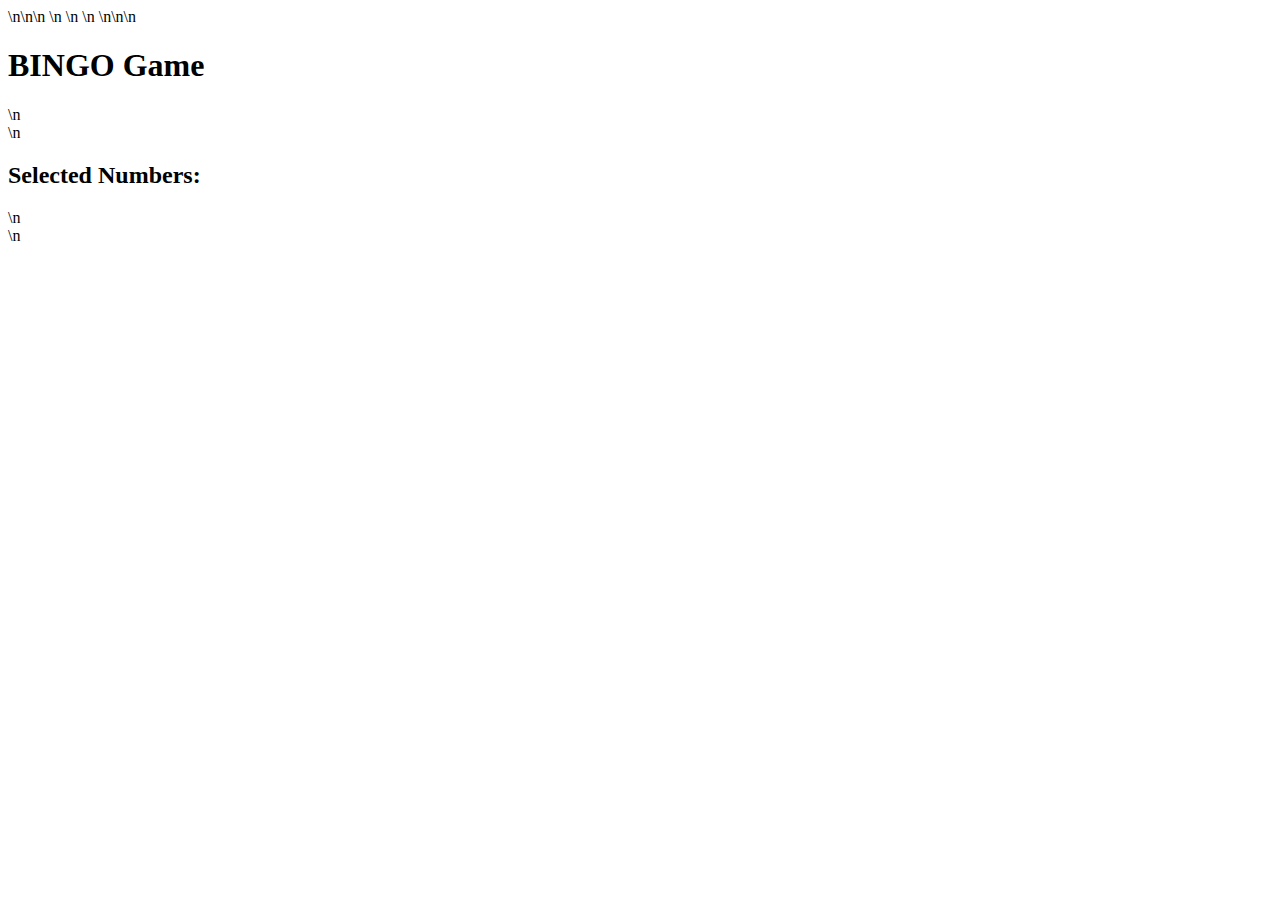
<file: index.html>
<!DOCTYPE html>\n<html lang="en">\n<head>\n    <meta charset="UTF-8">\n    <meta name="viewport" content="width=device-width, initial-scale=1.0">\n    <title>BINGO Game</title>\n    <style>\n        body { font-family: Arial, sans-serif; display: flex; flex-direction: column; align-items: center; }\n        #grid { display: grid; grid-template-columns: repeat(15, 1fr); gap: 10px; margin: 20px; }\n        .number { width: 60px; height: 60px; line-height: 60px; text-align: center; border: 1px solid #ccc; border-radius: 5px; font-size: 24px; }\n        #selected-numbers { margin-top: 20px; }\n    </style>\n</head>\n<body>\n    <h1>BINGO Game</h1>\n    <div id="grid"></div>\n    <h2>Selected Numbers:</h2>\n    <div id="selected-numbers"></div>\n    <script>\n        const grid = document.getElementById('grid');\n        const selectedNumbersDiv = document.getElementById('selected-numbers');\n        let selectedNumbers = [];\n        \n        // Create number grid\n        for (let i = 1; i <= 75; i++) {\n            const numberDiv = document.createElement('div');\n            numberDiv.className = 'number';\n            numberDiv.innerText = i;\n            numberDiv.addEventListener('click', () => {\n                if (!selectedNumbers.includes(i)) {\n                    selectedNumbers.push(i);\n                    numberDiv.style.backgroundColor = '#f00'; // highlighting selected number\n                    updateSelectedNumbers();\n                }\n            });\n            grid.appendChild(numberDiv);\n        }\n        \n        function updateSelectedNumbers() {\n            selectedNumbersDiv.innerText = selectedNumbers.join(', ');\n        }\n    <\/script>\n</body>\n</html>
</file>
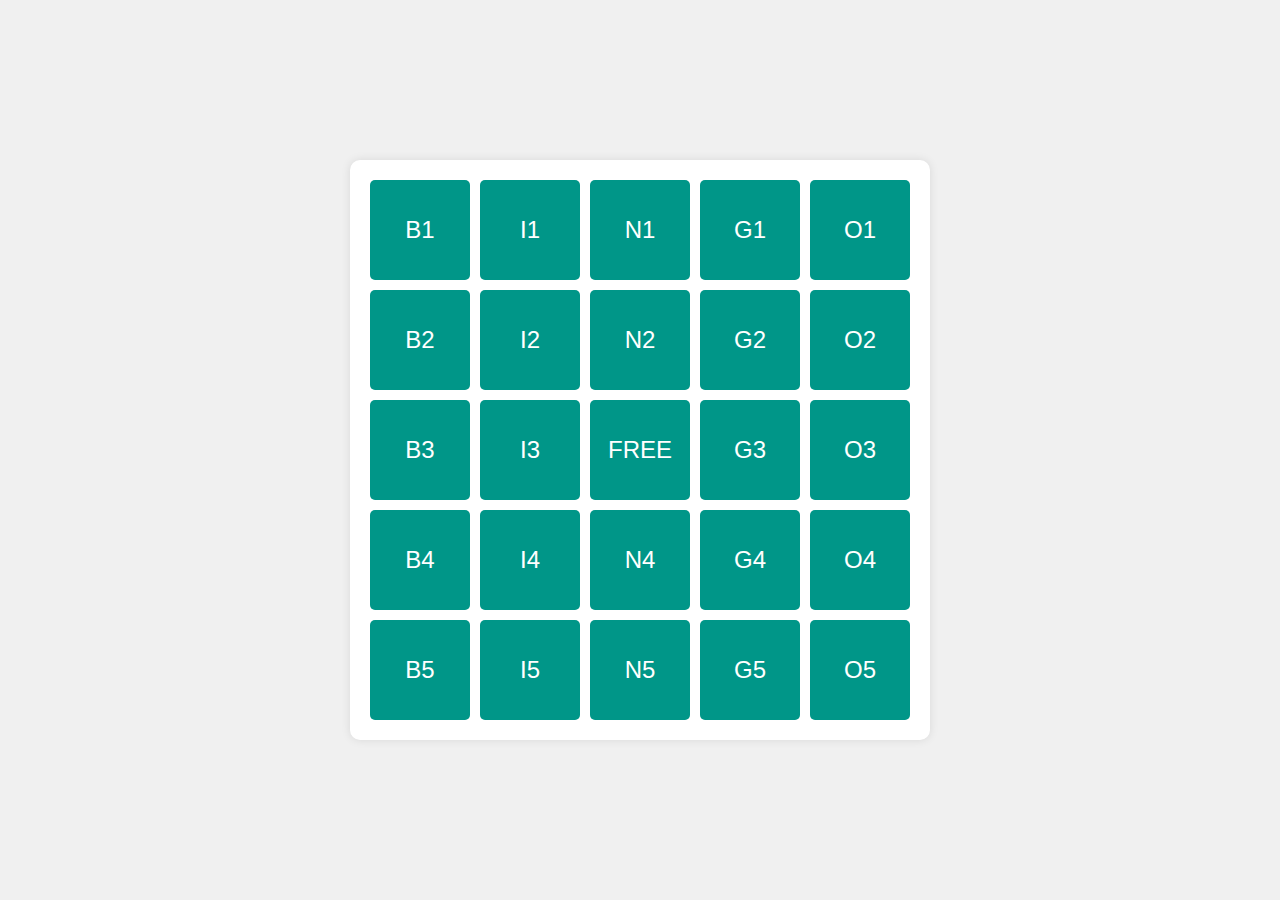
<file: bingo.html.html>
<!DOCTYPE html>
<html lang="en">
<head>
    <meta charset="UTF-8">
    <meta name="viewport" content="width=device-width, initial-scale=1.0">
    <title>BINGO Game</title>
    <style>
        body {
            font-family: Arial, sans-serif;
            background-color: #f0f0f0;
            display: flex;
            justify-content: center;
            align-items: center;
            height: 100vh;
            margin: 0;
        }
        .bingo-card {
            display: grid;
            grid-template-columns: repeat(5, 100px);
            grid-template-rows: repeat(5, 100px);
            gap: 10px;
            background-color: white;
            padding: 20px;
            border-radius: 10px;
            box-shadow: 0 0 10px rgba(0, 0, 0, 0.1);
        }
        .bingo-cell {
            display: flex;
            justify-content: center;
            align-items: center;
            background-color: #009688;
            color: white;
            font-size: 24px;
            border-radius: 5px;
            cursor: pointer;
        }
        .bingo-cell:hover {
            background-color: #00796b;
        }
    </style>
</head>
<body>
    <div class="bingo-card">
        <div class="bingo-cell">B1</div>
        <div class="bingo-cell">I1</div>
        <div class="bingo-cell">N1</div>
        <div class="bingo-cell">G1</div>
        <div class="bingo-cell">O1</div>
        <div class="bingo-cell">B2</div>
        <div class="bingo-cell">I2</div>
        <div class="bingo-cell">N2</div>
        <div class="bingo-cell">G2</div>
        <div class="bingo-cell">O2</div>
        <div class="bingo-cell">B3</div>
        <div class="bingo-cell">I3</div>
        <div class="bingo-cell">FREE</div>
        <div class="bingo-cell">G3</div>
        <div class="bingo-cell">O3</div>
        <div class="bingo-cell">B4</div>
        <div class="bingo-cell">I4</div>
        <div class="bingo-cell">N4</div>
        <div class="bingo-cell">G4</div>
        <div class="bingo-cell">O4</div>
        <div class="bingo-cell">B5</div>
        <div class="bingo-cell">I5</div>
        <div class="bingo-cell">N5</div>
        <div class="bingo-cell">G5</div>
        <div class="bingo-cell">O5</div>
    </div>
</body>
</html>
</file>
